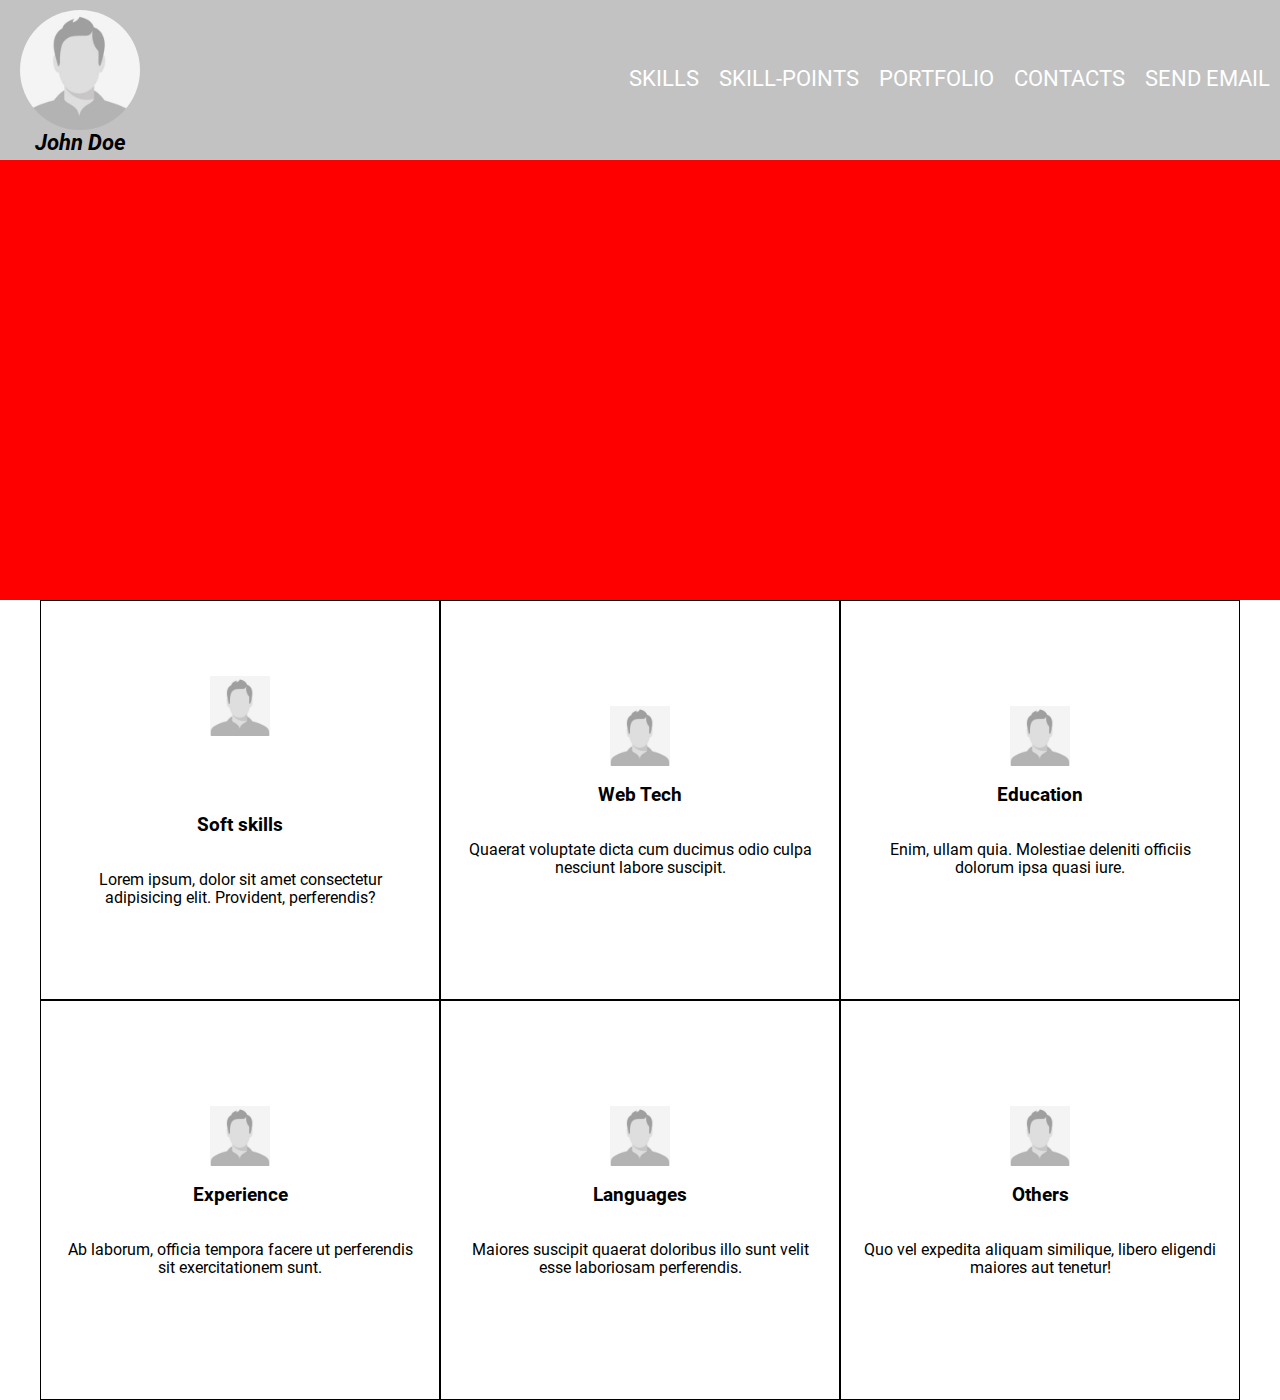
<file: m8/index.html>
<!DOCTYPE html>
<html lang="en">
<head>
    <meta charset="UTF-8">
    <meta name="viewport" content="width=device-width, initial-scale=1.0">
    <meta http-equiv="X-UA-Compatible" content="ie=edge">
    <link rel="stylesheet" href="css/style.css">
    <title>John Doe - Web Developer</title>
</head>
<body>
    <header class="main-header">
        <div class="logo">
            <img class="logo-img" src="img/avatar-JohnDoe-300x300.jpg" alt="Photo">
            <span class="logo-name"><a class="logo-link" href="#">John Doe</a></span>
        </div>
        <nav class="menu">
            <ul class="menu-list">
                <li class="menu-list-item"><a href="#skills" class="menu-link">skills</a></li>
                <li class="menu-list-item"><a href="#skill-points" class="menu-link">skill-points</a></li>
                <li class="menu-list-item"><a href="#portfolio" class="menu-link">portfolio</a></li>
                <li class="menu-list-item"><a href="#contacts" class="menu-link">contacts</a></li>
                <li class="menu-list-item"><a href="#feed-block" class="menu-link">Send email</a></li>
            </ul>
        </nav>
    </header>
    <main class="main-page">
        <section class="slider">

        </section>
        <section class="skills" id="skills">
            <div class="skills-item">
                <img src="img/avatar-JohnDoe-300x300.jpg" alt="" class="skills-item-img">
                <div class="test"></div>
                <h3 class="skills-item-h">Soft skills</h3>
                <p class="skills-item-caption">Lorem ipsum, dolor sit amet consectetur adipisicing elit. Provident, perferendis?</p>
            </div>
            <div class="skills-item">
                <img src="img/avatar-JohnDoe-300x300.jpg" alt="" class="skills-item-img">
                <h3 class="skills-item-h">Web Tech</h3>
                <p class="skills-item-caption">Quaerat voluptate dicta cum ducimus odio culpa nesciunt labore suscipit.</p>
            </div>
            <div class="skills-item">
                <img src="img/avatar-JohnDoe-300x300.jpg" alt="" class="skills-item-img">
                <h3 class="skills-item-h">Education</h3>
                <p class="skills-item-caption">Enim, ullam quia. Molestiae deleniti officiis dolorum ipsa quasi iure.</p>
            </div>
            <div class="skills-item">
                <img src="img/avatar-JohnDoe-300x300.jpg" alt="" class="skills-item-img">
                <h3 class="skills-item-h">Experience</h3>
                <p class="skills-item-caption">Ab laborum, officia tempora facere ut perferendis sit exercitationem sunt.</p>
            </div>
            <div class="skills-item">
                <img src="img/avatar-JohnDoe-300x300.jpg" alt="" class="skills-item-img">
                <h3 class="skills-item-h">Languages</h3>
                <p class="skills-item-caption">Maiores suscipit quaerat doloribus illo sunt velit esse laboriosam perferendis.</p>
            </div>
            <div class="skills-item">
                <img src="img/avatar-JohnDoe-300x300.jpg" alt="" class="skills-item-img">
                <h3 class="skills-item-h">Others</h3>
                <p class="skills-item-caption">Quo vel expedita aliquam similique, libero eligendi maiores aut tenetur!</p>
            </div>
        </section>
        <section class="skill-points" id="skill-points"></section>
        <section class="portfolio" id="portfolio"></section>
        <section class="contacts" id="contacts"></section>
        <section class="feed-block" id="feed-block"></section>
    </main>
    <footer>

    </footer>
</body>
</html>
</file>
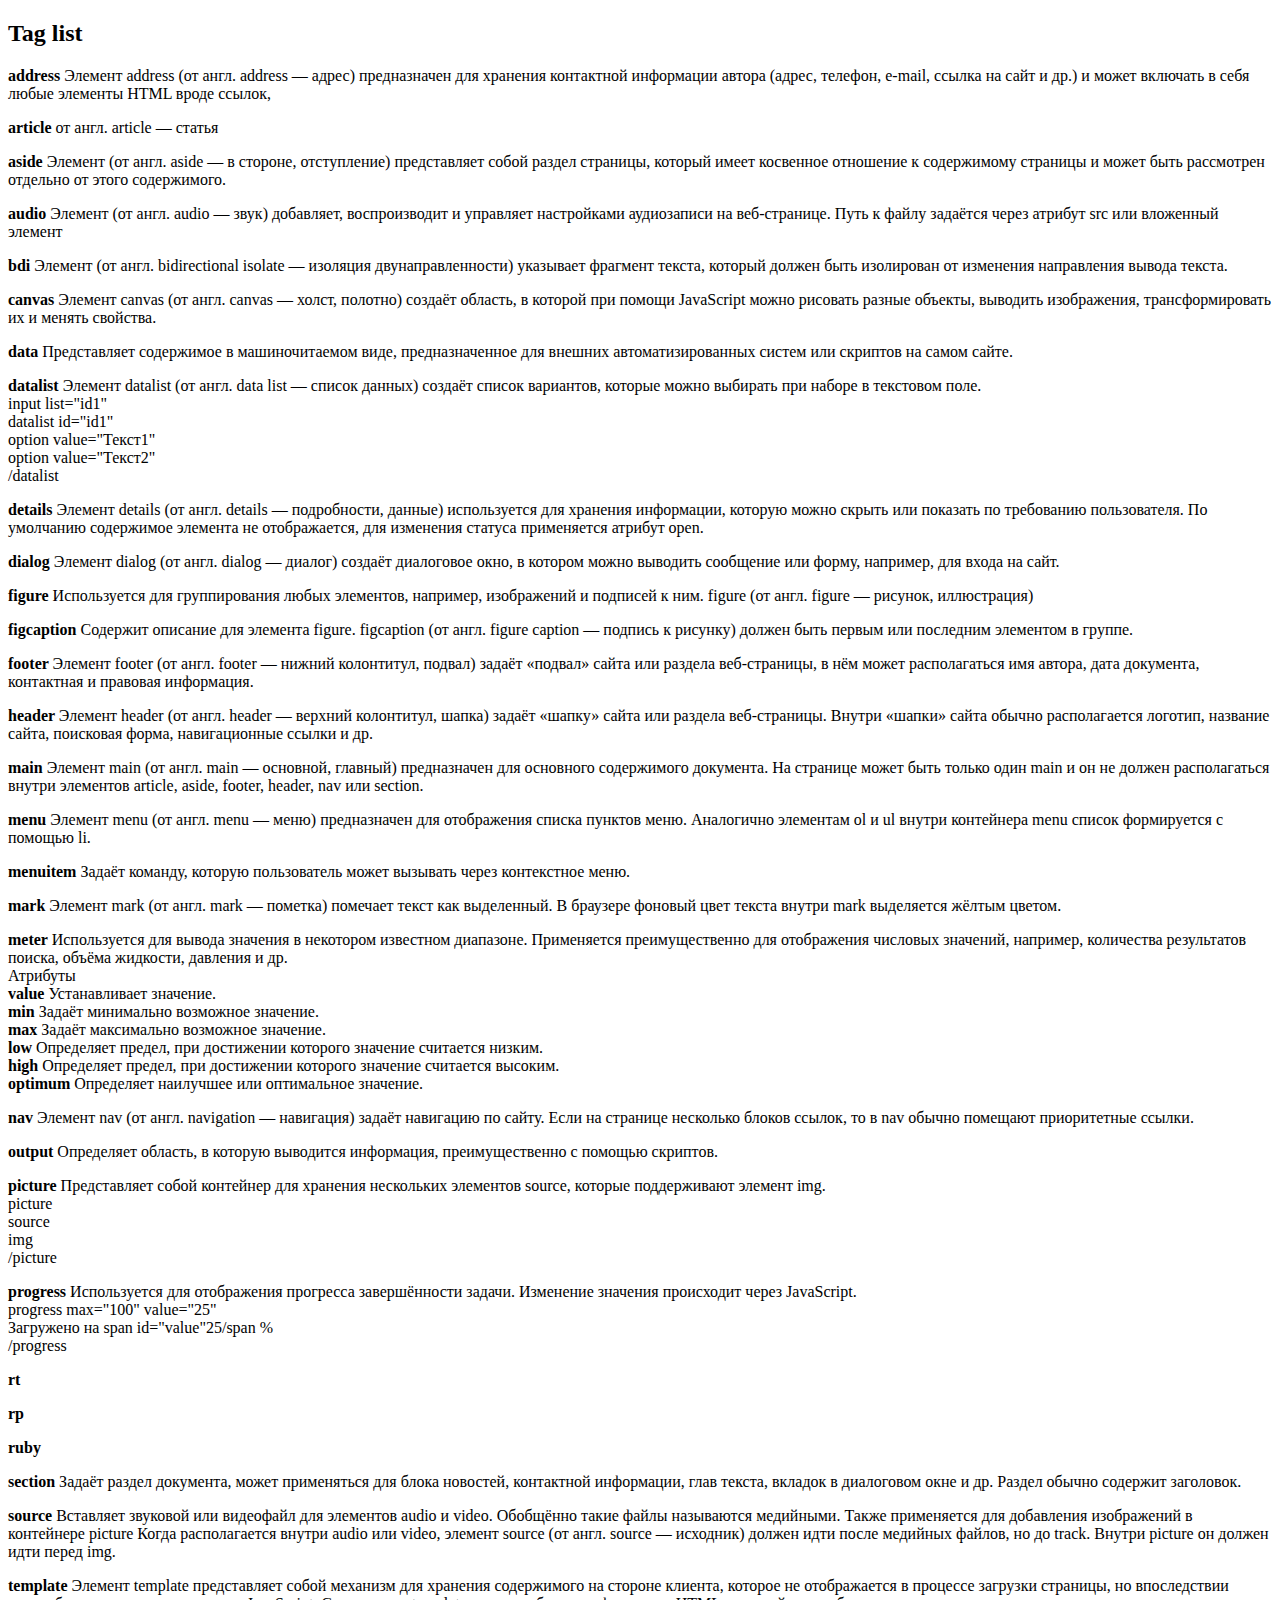
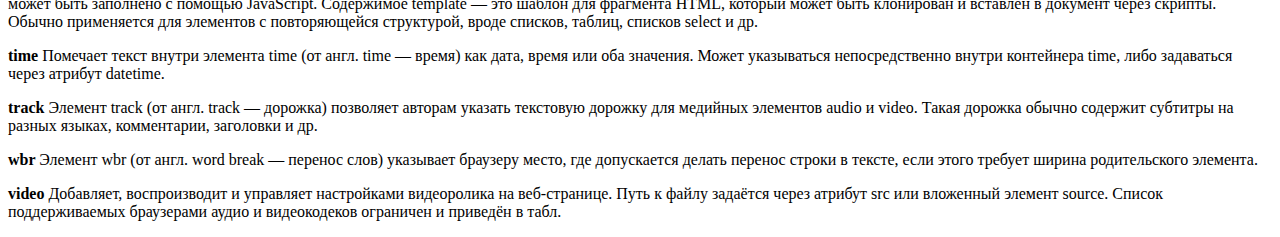
<file: m5/l2/taglist.html>
<!DOCTYPE html>
<html lang="en">
<head>
    <meta charset="UTF-8">
    <meta name="viewport" content="width=device-width, initial-scale=1.0">
    <meta http-equiv="X-UA-Compatible" content="ie=edge">
    <title>Document</title>
    <style>
        strong::after{
            content: " ";
        }
    </style>
</head>
<body>
    <h2>Tag list</h2>
    <p><strong>address</strong> Элемент address (от англ. address — адрес) предназначен для хранения контактной информации автора (адрес, телефон, e-mail, ссылка на сайт и др.) и может включать в себя любые элементы HTML вроде ссылок,</p>
    <p><strong>article</strong> от англ. article — статья</p>
    <p><strong>aside</strong> Элемент (от англ. aside — в стороне, отступление) представляет собой раздел страницы, который имеет косвенное отношение к содержимому страницы и может быть рассмотрен отдельно от этого содержимого.</p>
    <p><strong>audio</strong> Элемент (от англ. audio — звук) добавляет, воспроизводит и управляет настройками аудиозаписи на веб-странице. Путь к файлу задаётся через атрибут src или вложенный элемент</p>
    <p><strong>bdi</strong>Элемент (от англ. bidirectional isolate — изоляция двунаправленности) указывает фрагмент текста, который должен быть изолирован от изменения направления вывода текста. </p>
    <p><strong>canvas</strong>Элемент canvas (от англ. canvas — холст, полотно) создаёт область, в которой при помощи JavaScript можно рисовать разные объекты, выводить изображения, трансформировать их и менять свойства. </p>
    <p><strong>data</strong>Представляет содержимое в машиночитаемом виде, предназначенное для внешних автоматизированных систем или скриптов на самом сайте. </p>
    <p><strong>datalist</strong>Элемент datalist (от англ. data list — список данных) создаёт список вариантов, которые можно выбирать при наборе в текстовом поле.  <br>
        input list="id1" <br>
        datalist id="id1" <br>
         option value="Текст1" <br>
         option value="Текст2" <br>
        /datalist <br>
    </p>
    <p><strong>details</strong>Элемент details (от англ. details — подробности, данные) используется для хранения информации, которую можно скрыть или показать по требованию пользователя. По умолчанию содержимое элемента не отображается, для изменения статуса применяется атрибут open.</p>
    <p><strong>dialog</strong>Элемент dialog (от англ. dialog — диалог) создаёт диалоговое окно, в котором можно выводить сообщение или форму, например, для входа на сайт.</p>
    <p><strong>figure</strong>Используется для группирования любых элементов, например, изображений и подписей к ним. figure (от англ. figure — рисунок, иллюстрация)</p>
    <p><strong>figcaption</strong>Содержит описание для элемента figure. figcaption (от англ. figure caption — подпись к рисунку) должен быть первым или последним элементом в группе.</p>
    <p><strong>footer</strong>Элемент footer (от англ. footer — нижний колонтитул, подвал) задаёт «подвал» сайта или раздела веб-страницы, в нём может располагаться имя автора, дата документа, контактная и правовая информация.</p>
    <p><strong>header</strong>Элемент header (от англ. header — верхний колонтитул, шапка) задаёт «шапку» сайта или раздела веб-страницы. Внутри «шапки» сайта обычно располагается логотип, название сайта, поисковая форма, навигационные ссылки и др.</p>
    <p><strong>main</strong>Элемент main (от англ. main — основной, главный) предназначен для основного содержимого документа. На странице может быть только один main и он не должен располагаться внутри элементов article, aside, footer, header, nav или section.</p>
    <p><strong>menu</strong>Элемент menu (от англ. menu — меню) предназначен для отображения списка пунктов меню. Аналогично элементам ol и ul внутри контейнера menu список формируется с помощью li.</p>
    <p><strong>menuitem</strong>Задаёт команду, которую пользователь может вызывать через контекстное меню. </p>
    <p><strong>mark</strong>Элемент mark (от англ. mark — пометка) помечает текст как выделенный. В браузере фоновый цвет текста внутри mark выделяется жёлтым цветом.</p>
    <p><strong>meter</strong>Используется для вывода значения в некотором известном диапазоне. Применяется преимущественно для отображения числовых значений, например, количества результатов поиска, объёма жидкости, давления и др. <br> 
        Атрибуты <br>
        <strong>value</strong> Устанавливает значение.  <br>
        <strong>min</strong> Задаёт минимально возможное значение. <br>
        <strong>max</strong> Задаёт максимально возможное значение. <br>
        <strong>low</strong> Определяет предел, при достижении которого значение считается низким. <br>
        <strong>high</strong> Определяет предел, при достижении которого значение считается высоким. <br>
        <strong>optimum</strong> Определяет наилучшее или оптимальное значение. <br>
    </p>
    <p><strong>nav</strong>Элемент nav (от англ. navigation — навигация) задаёт навигацию по сайту. Если на странице несколько блоков ссылок, то в nav обычно помещают приоритетные ссылки. </p>
    <p><strong>output</strong> Определяет область, в которую выводится информация, преимущественно с помощью скриптов.</p>
    <p><strong>picture</strong> Представляет собой контейнер для хранения нескольких элементов source, которые поддерживают элемент img. <br>
        picture <br>
                source <br>
                img <br>
        /picture <br>
    </p>
    <p><strong>progress</strong>Используется для отображения прогресса завершённости задачи. Изменение значения происходит через JavaScript. <br>
        progress max="100" value="25" <br>
                Загружено на span id="value"25/span % <br>
        /progress <br>
    </p>
    <p><strong>rt</strong></p>
    <p><strong>rp</strong></p>
    <p><strong>ruby</strong></p>
    <p><strong>section</strong>Задаёт раздел документа, может применяться для блока новостей, контактной информации, глав текста, вкладок в диалоговом окне и др. Раздел обычно содержит заголовок.  </p>
    <p><strong>source</strong>Вставляет звуковой или видеофайл для элементов audio и video. Обобщённо такие файлы называются медийными. Также применяется для добавления изображений в контейнере picture

Когда располагается внутри audio или video, элемент source (от англ. source — исходник) должен идти после медийных файлов, но до track. Внутри picture он должен идти перед img. </p>
    <p><strong>template</strong>Элемент template представляет собой механизм для хранения содержимого на стороне клиента, которое не отображается в процессе загрузки страницы, но впоследствии может быть заполнено с помощью JavaScript.

Содержимое template — это шаблон для фрагмента HTML, который может быть клонирован и вставлен в документ через скрипты. Обычно применяется для элементов с повторяющейся структурой, вроде списков, таблиц, списков select и др.</p>
    <p><strong>time</strong>Помечает текст внутри элемента time (от англ. time — время) как дата, время или оба значения. Может указываться непосредственно внутри контейнера time, либо задаваться через атрибут datetime.</p>
    <p><strong>track</strong>Элемент track (от англ. track — дорожка) позволяет авторам указать текстовую дорожку для медийных элементов audio и video. Такая дорожка обычно содержит субтитры на разных языках, комментарии, заголовки и др. </p>
    <p><strong>wbr</strong>Элемент wbr (от англ. word break — перенос слов) указывает браузеру место, где допускается делать перенос строки в тексте, если этого требует ширина родительского элемента.</p>
    <p><strong>video</strong>Добавляет, воспроизводит и управляет настройками видеоролика на веб-странице. Путь к файлу задаётся через атрибут src или вложенный элемент source. Список поддерживаемых браузерами аудио и видеокодеков ограничен и приведён в табл.  </p>
</body>
</html>
</file>
<file: m8/css/style.css>
@import "../lib/normalize.css";
@font-face {
    font-family: 'Roboto';
    font-style: normal;
    font-weight: 400;
    src: local('Roboto'), local('Roboto-Regular'),
         url('../fonts/roboto-v20-cyrillic_latin-regular.woff2') format('woff2'), /* Super Modern Browsers */
         url('../fonts/roboto-v20-cyrillic_latin-regular.woff') format('woff'), /* Modern Browsers */
  }
  @font-face {
    font-family: 'Roboto';
    font-style: italic;
    font-weight: 400;
    src: local('Roboto Italic'), local('Roboto-Italic'),
         url('../fonts/roboto-v20-cyrillic_latin-italic.woff2') format('woff2'), /* Super Modern Browsers */
         url('../fonts/roboto-v20-cyrillic_latin-italic.woff') format('woff'), /* Modern Browsers */
  }
  @font-face {
    font-family: 'Roboto';
    font-style: normal;
    font-weight: 700;
    src: local('Roboto Bold'), local('Roboto-Bold'),
         url('../fonts/roboto-v20-cyrillic_latin-700.woff2') format('woff2'), /* Super Modern Browsers */
         url('../fonts/roboto-v20-cyrillic_latin-700.woff') format('woff'), /* Modern Browsers */
  }
  @font-face {
    font-family: 'Roboto';
    font-style: italic;
    font-weight: 700;
    src: local('Roboto Bold Italic'), local('Roboto-BoldItalic'),
         url('../fonts/roboto-v20-cyrillic_latin-700italic.woff2') format('woff2'), /* Super Modern Browsers */
         url('../fonts/roboto-v20-cyrillic_latin-700italic.woff') format('woff'), /* Modern Browsers */
  }
*{
    font-family: 'Roboto', sans-serif;
}
html{
    font-size: 16px;
}
.main-header{
    position: fixed;
    display: flex;
    justify-content: space-between;
    height: 160px;
    width: 100%;
    margin: 0 auto;
    background: #c2c2c2;
}

.logo{
    display: flex;
    flex-direction: column;
    margin: 10px 20px;
}
.logo-img{
    height: 120px;
    width: 120px;
    border-radius: 120px;
}
.logo-name{
    font-size: 1.4rem;
    font-style: italic;
    font-weight: bold;
    margin: 0 auto;
}
.logo-link{
    text-decoration: none;
    color: #000;
}
.menu{
    margin: auto 0;
}
.menu-list{
    list-style: none;
    display: flex;
}
.menu-list-item{
    padding: 10px 10px;
    text-transform: uppercase;
    border-bottom: 2px solid transparent;
    transition: 0.4s;
}
.menu-list-item:hover{
    transition: 0.4s;
    border-bottom: 2px solid orange;
}
.menu-link{
    font-size: 1.4rem;
    text-decoration: none;
    color: #fff;
}
.slider{
    height: 600px;
    width: 100%;
    background: red;
}
.skills{
    width: 1200px;
    margin: 0 auto;
    display: flex;
    flex-wrap: wrap;
}
.skills-item{
    height: 400px;
    width: 400px;
    border: 1px solid #000;
    box-sizing: border-box;
    display: flex;
    flex-direction: column;
    justify-content: center;
    flex-wrap: wrap;
    align-items: center;
}
.skills-item-img{
    height: 60px;
    width: 60px;
}
.skills-item-caption{
    padding: 0 20px;
    text-align: center;
}
.test{
    width: 60px;
    height: 60px;
    background: 120px, 120px url('../icons/icon.png') no-repeat;
}
</file>
